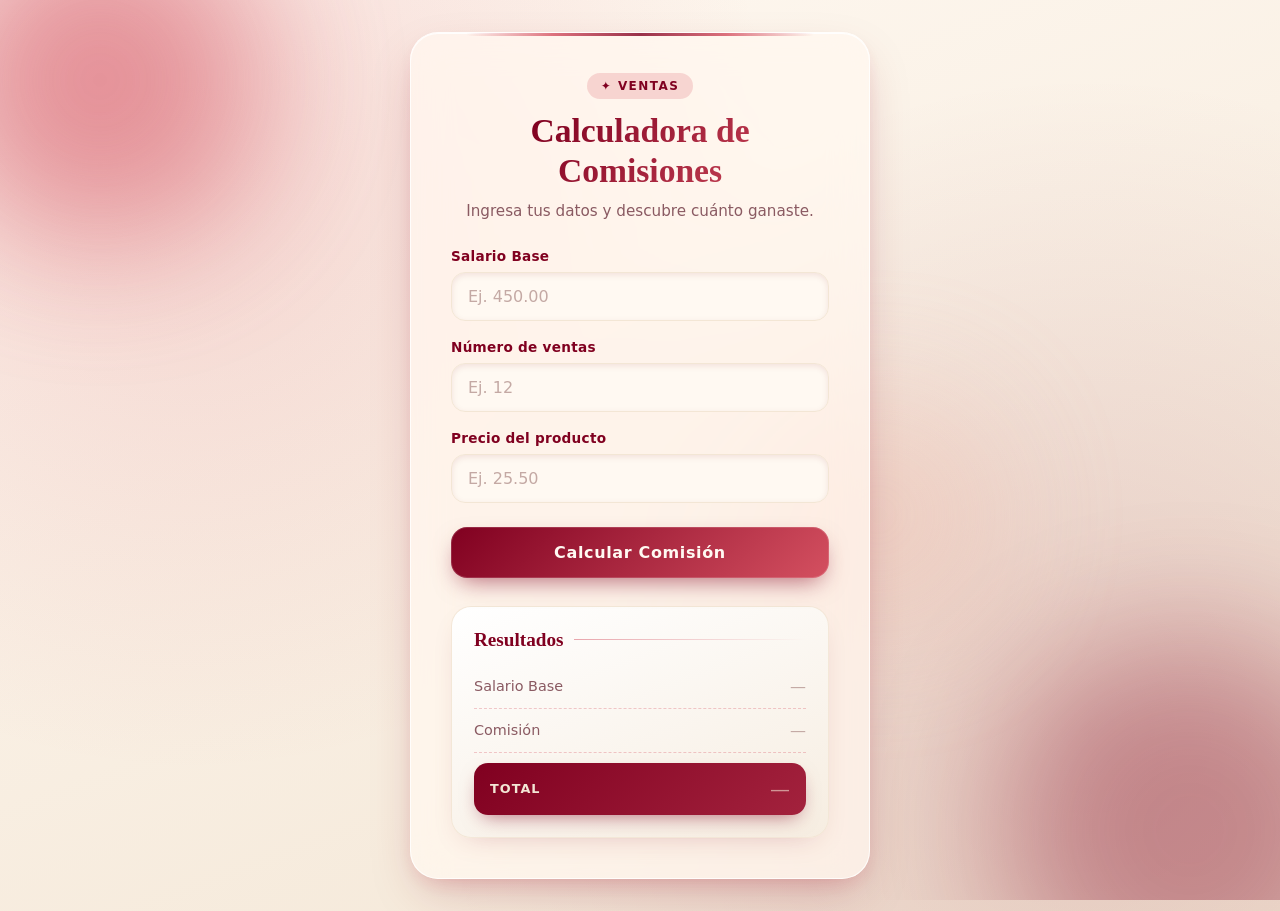
<file: index.html>
<!DOCTYPE html>
<html lang="es">
<head>
    <meta charset="UTF-8">
    <!-- Imprescindible para que se vea bien en celulares -->
    <meta name="viewport" content="width=device-width, initial-scale=1.0">
    <title>Calculadora de Comisiones</title>
    <link rel="stylesheet" href="ventas.css">
    <script src="ventas.js"></script>
    <script src="utilitarios.js"></script>
</head>
<body>

    <!-- Luces decorativas de fondo (solo visual) -->
    <div class="fondo-decorativo" aria-hidden="true">
        <span class="orbe orbe-1"></span>
        <span class="orbe orbe-2"></span>
        <span class="orbe orbe-3"></span>
    </div>

    <main class="contenedor">
        <header class="encabezado">
            <span class="insignia">✦ Ventas</span>
            <h1>Calculadora de Comisiones</h1>
            <p class="subtitulo">Ingresa tus datos y descubre cuánto ganaste.</p>
        </header>

        <div class="formulario">
            <div class="campo">
                <label for="txtSueldoBase">Salario Base</label>
                <input type="text" id="txtSueldoBase" onblur="validarSueldoBase()" inputmode="decimal" placeholder="Ej. 450.00" autocomplete="off">
                <span id="lblErrorSueldoBase" class="error"></span>
            </div>

            <div class="campo">
                <label for="txtVentas">Número de ventas</label>
                <input type="text" id="txtVentas" onblur="validarVentas()" inputmode="numeric" placeholder="Ej. 12" autocomplete="off">
                <span id="lblErrorVentas" class="error"></span>
            </div>

            <div class="campo">
                <label for="txtPrecio">Precio del producto</label>
                <input type="text" id="txtPrecio" onblur="validarPrecio()" inputmode="decimal" placeholder="Ej. 25.50" autocomplete="off">
                <span id="lblErrorPrecio" class="error"></span>
            </div>
        </div>

        <button type="button" onclick="validarYCalcular()">Calcular Comisión</button>

        <section class="resultados">
            <h2>Resultados</h2>
            <p class="fila">
                <span class="etiqueta">Salario Base</span>
                <span id="spSueldoBase" class="valor"></span>
            </p>
            <p class="fila">
                <span class="etiqueta">Comisión</span>
                <span id="spComision" class="valor"></span>
            </p>
            <p class="fila fila-total">
                <span class="etiqueta">Total</span>
                <span id="spTotal" class="valor"></span>
            </p>
        </section>
    </main>

</body>
</html>
</file>
<file: ventas.css>
/* ============================================
   Paleta
   ============================================ */
:root {
    --borgona: #800020;
    --crema: #F3E6D5;
    --marfil: #FFF9F2;
    --rosa: #D45060;

    /* Tonos derivados de la paleta (para texto legible y transparencias) */
    --texto: #4a1420;
    --texto-suave: #8a5a62;
    --borgona-10: rgba(128, 0, 32, 0.10);
    --borgona-25: rgba(128, 0, 32, 0.25);
    --rosa-20: rgba(212, 80, 96, 0.20);
    --rojo-error: #c8102e;
    --rojo-15: rgba(200, 16, 46, 0.15);

    --radio-grande: 28px;
    --radio: 14px;
    --fuente-titulo: Georgia, "Times New Roman", serif;
    --fuente-texto: "Segoe UI", system-ui, -apple-system, Roboto, Arial, sans-serif;
}

*,
*::before,
*::after {
    box-sizing: border-box;
}

/* ============================================
   Fondo
   ============================================ */
body {
    margin: 0;
    min-height: 100vh;
    min-height: 100dvh;
    display: flex;
    justify-content: center;
    align-items: center;
    padding: 32px 16px;
    font-family: var(--fuente-texto);
    color: var(--texto);
    background-color: var(--marfil);
    background-image:
        radial-gradient(circle at 15% 20%, rgba(212, 80, 96, 0.18), transparent 45%),
        radial-gradient(circle at 85% 80%, rgba(128, 0, 32, 0.14), transparent 50%),
        linear-gradient(160deg, var(--marfil) 0%, var(--crema) 100%);
    overflow-x: hidden;
}

/* Luces difuminadas que flotan detrás de la tarjeta */
.fondo-decorativo {
    position: fixed;
    inset: 0;
    z-index: 0;
    pointer-events: none;
    overflow: hidden;
}

.orbe {
    position: absolute;
    border-radius: 50%;
    filter: blur(70px);
    opacity: 0.55;
    animation: flotar 14s ease-in-out infinite alternate;
}

.orbe-1 {
    width: 320px;
    height: 320px;
    background: var(--rosa);
    top: -80px;
    left: -60px;
}

.orbe-2 {
    width: 380px;
    height: 380px;
    background: var(--borgona);
    bottom: -120px;
    right: -100px;
    opacity: 0.35;
    animation-delay: -5s;
}

.orbe-3 {
    width: 220px;
    height: 220px;
    background: #f0b8a8;
    top: 45%;
    left: 60%;
    opacity: 0.4;
    animation-delay: -9s;
}

@keyframes flotar {
    from { transform: translate(0, 0) scale(1); }
    to   { transform: translate(30px, -25px) scale(1.08); }
}

/* ============================================
   Tarjeta principal (efecto vidrio)
   ============================================ */
.contenedor {
    position: relative;
    z-index: 1;
    width: 100%;
    max-width: 440px;
    padding: clamp(24px, 6vw, 40px);
    background: rgba(255, 249, 242, 0.72);
    backdrop-filter: blur(18px) saturate(140%);
    -webkit-backdrop-filter: blur(18px) saturate(140%);
    border: 1px solid rgba(255, 255, 255, 0.8);
    border-radius: var(--radio-grande);
    box-shadow:
        0 1px 0 rgba(255, 255, 255, 0.9) inset,
        0 20px 50px -12px var(--borgona-25),
        0 8px 20px -8px rgba(212, 80, 96, 0.25);
    animation: aparecer 0.6s ease-out both;
}

/* Línea de luz superior */
.contenedor::before {
    content: "";
    position: absolute;
    top: 0;
    left: 12%;
    right: 12%;
    height: 3px;
    border-radius: 0 0 6px 6px;
    background: linear-gradient(90deg, transparent, var(--rosa), var(--borgona), var(--rosa), transparent);
    opacity: 0.8;
}

@keyframes aparecer {
    from { opacity: 0; transform: translateY(16px); }
    to   { opacity: 1; transform: translateY(0); }
}

/* ============================================
   Encabezado
   ============================================ */
.encabezado {
    text-align: center;
    margin-bottom: 28px;
}

.insignia {
    display: inline-block;
    padding: 6px 14px;
    margin-bottom: 12px;
    font-size: 0.75rem;
    font-weight: 600;
    letter-spacing: 0.12em;
    text-transform: uppercase;
    color: var(--borgona);
    background: var(--rosa-20);
    border-radius: 999px;
}

h1 {
    margin: 0;
    font-family: var(--fuente-titulo);
    font-size: clamp(1.6rem, 6vw, 2.1rem);
    font-weight: 700;
    line-height: 1.2;
    background: linear-gradient(135deg, var(--borgona) 20%, var(--rosa) 100%);
    -webkit-background-clip: text;
    background-clip: text;
    color: transparent;
}

.subtitulo {
    margin: 10px 0 0;
    font-size: 0.95rem;
    color: var(--texto-suave);
}

/* ============================================
   Formulario
   ============================================ */
.formulario {
    display: flex;
    flex-direction: column;
    gap: 18px;
    margin-bottom: 24px;
}

.campo {
    display: flex;
    flex-direction: column;
    gap: 8px;
}

.error {
    font-size: 0.8rem;
    font-weight: 600;
    font-style: italic;
    color: var(--rojo-error);
    padding-left: 4px;
    animation: aparecerError 0.25s ease-out;
}

@keyframes aparecerError {
    from { opacity: 0; transform: translateY(-4px); }
    to   { opacity: 1; transform: translateY(0); }
}

/* Resalta el input del campo que tiene un error visible */
.campo:has(.error:not(:empty)) input {
    border-color: var(--rojo-error);
    box-shadow: 0 0 0 4px var(--rojo-15);
}

.error:empty {
    display: none;
}

label {
    font-size: 0.85rem;
    font-weight: 600;
    letter-spacing: 0.02em;
    color: var(--borgona);
}

input {
    width: 100%;
    padding: 14px 16px;
    font-family: inherit;
    font-size: 1rem; /* 16px evita el zoom automático en iPhone */
    color: var(--texto);
    background: var(--marfil);
    border: 1.5px solid var(--crema);
    border-radius: var(--radio);
    outline: none;
    box-shadow: 0 2px 6px var(--borgona-10) inset;
    transition: border-color 0.25s, box-shadow 0.25s, background-color 0.25s;
}

input::placeholder {
    color: #c4a9a4;
}

input:hover {
    border-color: #e8c9c0;
}

input:focus {
    background: #fff;
    border-color: var(--rosa);
    box-shadow:
        0 0 0 4px var(--rosa-20),
        0 6px 18px -6px rgba(212, 80, 96, 0.45);
}

/* ============================================
   Botón
   ============================================ */
button {
    position: relative;
    width: 100%;
    padding: 16px;
    font-family: inherit;
    font-size: 1rem;
    font-weight: 700;
    letter-spacing: 0.04em;
    color: var(--marfil);
    background: linear-gradient(135deg, var(--borgona) 0%, var(--rosa) 100%);
    border: none;
    border-radius: 16px;
    cursor: pointer;
    overflow: hidden;
    box-shadow:
        0 10px 25px -8px rgba(128, 0, 32, 0.6),
        0 0 0 1px rgba(255, 255, 255, 0.15) inset;
    transition: transform 0.2s ease, box-shadow 0.3s ease, filter 0.3s ease;
}

/* Brillo que cruza el botón al pasar el mouse */
button::after {
    content: "";
    position: absolute;
    top: 0;
    left: -75%;
    width: 50%;
    height: 100%;
    background: linear-gradient(120deg, transparent, rgba(255, 255, 255, 0.35), transparent);
    transform: skewX(-20deg);
    transition: left 0.6s ease;
}

button:hover {
    transform: translateY(-2px);
    filter: brightness(1.05);
    box-shadow:
        0 16px 35px -10px rgba(128, 0, 32, 0.7),
        0 0 25px rgba(212, 80, 96, 0.45);
}

button:hover::after {
    left: 125%;
}

button:active {
    transform: translateY(0) scale(0.98);
}

button:focus-visible {
    outline: 3px solid var(--rosa);
    outline-offset: 3px;
}

/* ============================================
   Resultados
   ============================================ */
.resultados {
    margin-top: 28px;
    padding: 22px;
    background: linear-gradient(160deg, #fff 0%, var(--crema) 140%);
    border: 1px solid rgba(243, 230, 213, 0.9);
    border-radius: 20px;
    box-shadow: 0 10px 30px -15px var(--borgona-25);
}

h2 {
    margin: 0 0 14px;
    font-family: var(--fuente-titulo);
    font-size: 1.2rem;
    color: var(--borgona);
    display: flex;
    align-items: center;
    gap: 10px;
}

/* Pequeña línea decorativa junto al título */
h2::after {
    content: "";
    flex: 1;
    height: 1px;
    background: linear-gradient(90deg, var(--rosa), transparent);
    opacity: 0.5;
}

.fila {
    display: flex;
    justify-content: space-between;
    align-items: center;
    flex-wrap: wrap;
    gap: 6px 12px;
    margin: 0;
    padding: 12px 0;
    border-bottom: 1px dashed rgba(212, 80, 96, 0.3);
}

.etiqueta {
    font-size: 0.9rem;
    color: var(--texto-suave);
}

.valor {
    font-weight: 700;
    font-size: 1rem;
    color: var(--texto);
    word-break: break-word;
}

/* Guion mientras aún no hay resultado */
.valor:empty::before {
    content: "—";
    color: #c4a9a4;
    font-weight: 400;
}

/* Fila del total destacada */
.fila-total {
    margin-top: 10px;
    padding: 14px 16px;
    border-bottom: none;
    border-radius: var(--radio);
    background: linear-gradient(135deg, var(--borgona), #a3223d);
    box-shadow: 0 8px 20px -8px rgba(128, 0, 32, 0.6);
}

.fila-total .etiqueta {
    color: var(--crema);
    font-weight: 600;
    text-transform: uppercase;
    letter-spacing: 0.08em;
    font-size: 0.8rem;
}

.fila-total .valor {
    color: var(--marfil);
    font-size: 1.25rem;
}

.fila-total .valor:empty::before {
    color: rgba(243, 230, 213, 0.6);
}

/* ============================================
   Responsive
   ============================================ */
@media (max-width: 480px) {
    body {
        padding: 20px 14px;
        align-items: flex-start; /* en pantallas bajas, que no se corte arriba */
    }

    .contenedor {
        border-radius: 22px;
    }

    .encabezado {
        margin-bottom: 22px;
    }

    .resultados {
        padding: 18px;
    }

    .orbe {
        filter: blur(55px);
    }
}

@media (min-width: 768px) {
    .contenedor {
        max-width: 460px;
    }
}

/* Respeta a quien prefiere menos animaciones */
@media (prefers-reduced-motion: reduce) {
    .orbe,
    .contenedor {
        animation: none;
    }

    button,
    button::after,
    input {
        transition: none;
    }

    .error {
        animation: none;
    }
}
</file>
